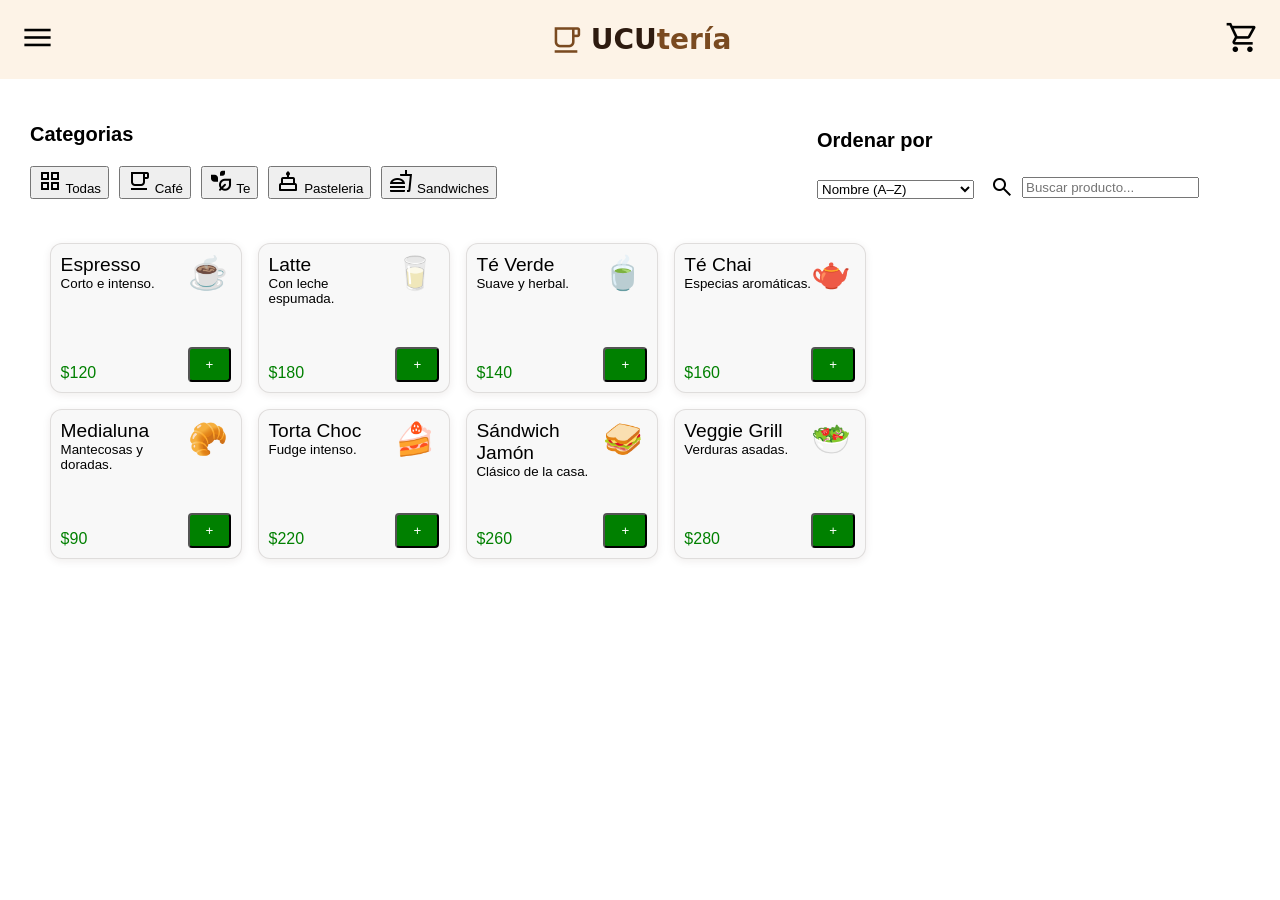
<file: src/index.html>
<!DOCTYPE html>
<html lang="en">

<head>
    <meta charset="UTF-8">
    <title>Ucuteria</title>
    <link rel="stylesheet" href="style.css">
    <script type="module" src="main.js" defer></script>
    <link href="https://fonts.googleapis.com/css2?family=Material+Symbols+Outlined:opsz,wght,FILL,GRAD@24,400,0..1,0"
        rel="stylesheet">
    <meta name="viewport" content="width=device-width, initial-scale=1.0">
</head>

<body>
    <!--  Header  -->
    <div class="header">
        <div class="burger">
            <div class="header-logo">
                <button class="btn-logo" onclick="menuMovil.showModal()" aria-label="Abrir menú">
                    <span class="material-symbols-outlined">menu</span>
                </button>
            </div>
            <dialog id="menuMovil">
                <ul>
                    <li><a href="/">Inicio</a></li>
                    <li><a href="/nosotros">Nosotros</a></li>
                    <li><a href="/contacto">Contacto</a></li>
                </ul>
                <button onclick="menuMovil.close()">Cerrar</button>
            </dialog>
        </div>
        <div class="logo">
            <a class="logo" href="">
                <span class="material-symbols-outlined">local_cafe</span>
                <span>UCU<span>tería</span></span>
            </a>
        </div>
        <div class="cart">
            <div class="header-logo">
                <span class="material-symbols-outlined">shopping_cart</span>
            </div>

        </div>
    </div>

    <main>
        <!--  Filtros  -->
        <section class="filtros">
            <div class="categorias">
                <h3 class="filter-title">Categorias</h3>
                <ul class="lista-categorias">
                    <li>
                        <button class="categoria categoria--activa" aria-pressed="true">
                            <span class="material-symbols-outlined">grid_view</span>
                            Todas
                        </button>
                    </li>
                    <li>
                        <button class="categoria" aria-pressed="false">
                            <span class="material-symbols-outlined">local_cafe</span>
                            Café
                        </button>
                    </li>
                    <li>
                        <button class="categoria" aria-pressed="false">
                            <span class="material-symbols-outlined">temp_preferences_eco</span>
                            Te
                        </button>
                    </li>
                    <li>
                        <button class="categoria" aria-pressed="false">
                            <span class="material-symbols-outlined">cake</span>
                            Pasteleria
                        </button>
                    </li>
                    <li>
                        <button class="categoria" aria-pressed="false">
                            <span class="material-symbols-outlined">fastfood</span>
                            Sandwiches
                        </button>
                    </li>
                </ul>
            </div>
            <div class="search-container">
                <div class="ordenarx">
                    <h3 class="filter-title">Ordenar por</h3>
                    <select class="orden" id="orden">
                        <option>Nombre (A–Z)</option>
                        <option>Nombre (Z–A)</option>
                        <option>Precio: menor a mayor</option>
                    </select>
                </div>
                <div class="buscador">
                    <span class="material-symbols-outlined">search</span>
                    <input type="search" id="buscar" placeholder="Buscar producto...">
                </div>
            </div>
        </section>

        <section class="list-container">
            <!--  Lista de los productos  -->
            <div class="lista"></div>
        </section>
    </main>
</body>

</html>
</file>
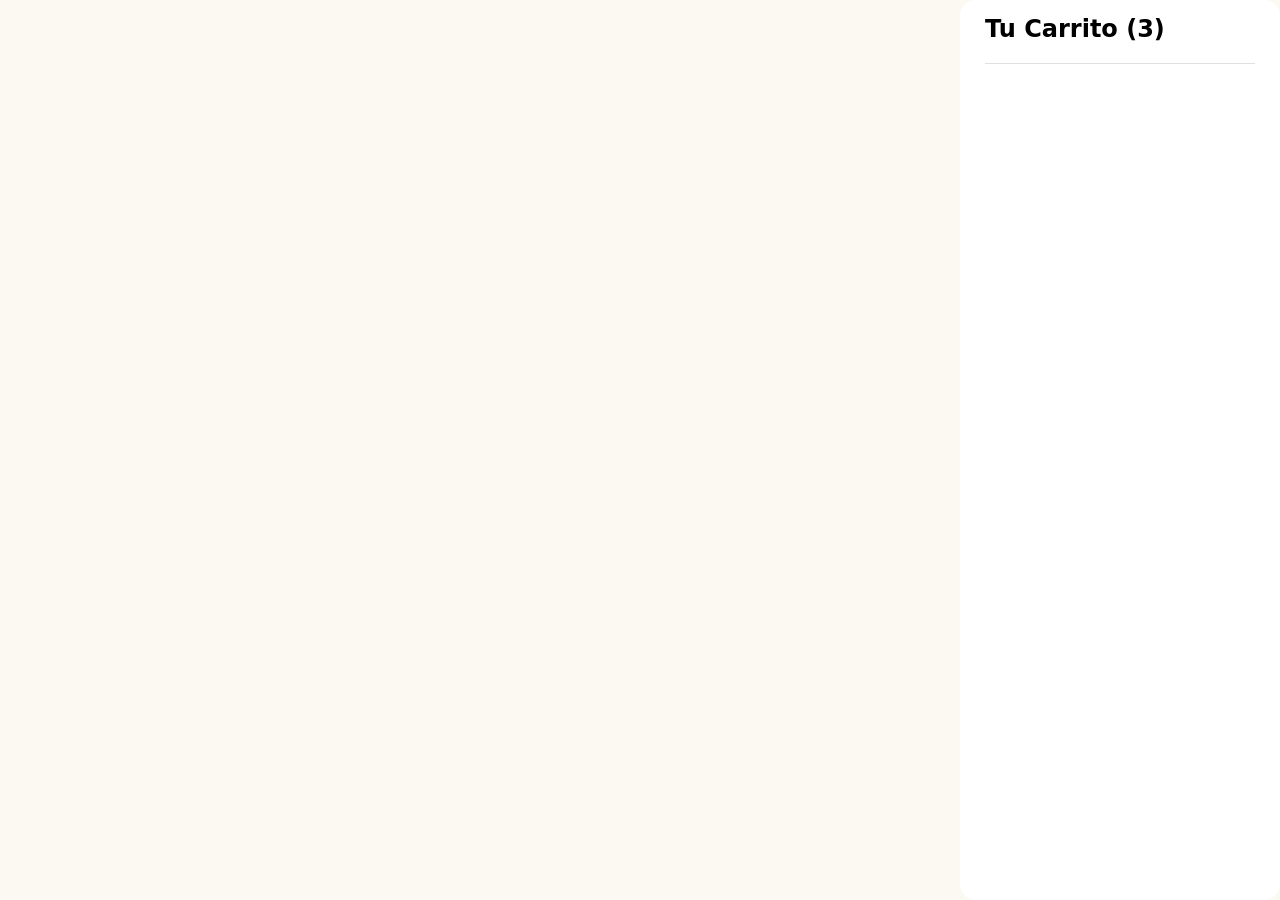
<file: src/carrito/carrito.html>
<!doctype html>
<html lang="es">
  <head>
      <meta charset="UTF-8">
      <meta name="viewport"
            content="width=device-width, user-scalable=no, initial-scale=1.0, maximum-scale=1.0, minimum-scale=1.0">
      <meta http-equiv="X-UA-Compatible" content="ie=edge">
      <title>Carrito</title>
      <link rel="stylesheet" href="carrito.css">
  </head>
  <body>
    <div class="background">
      <div class="cart">
        <h2>Tu Carrito (3)</h2>
        <hr>
      </div>
    </div>
  </body>
</html>
</file>
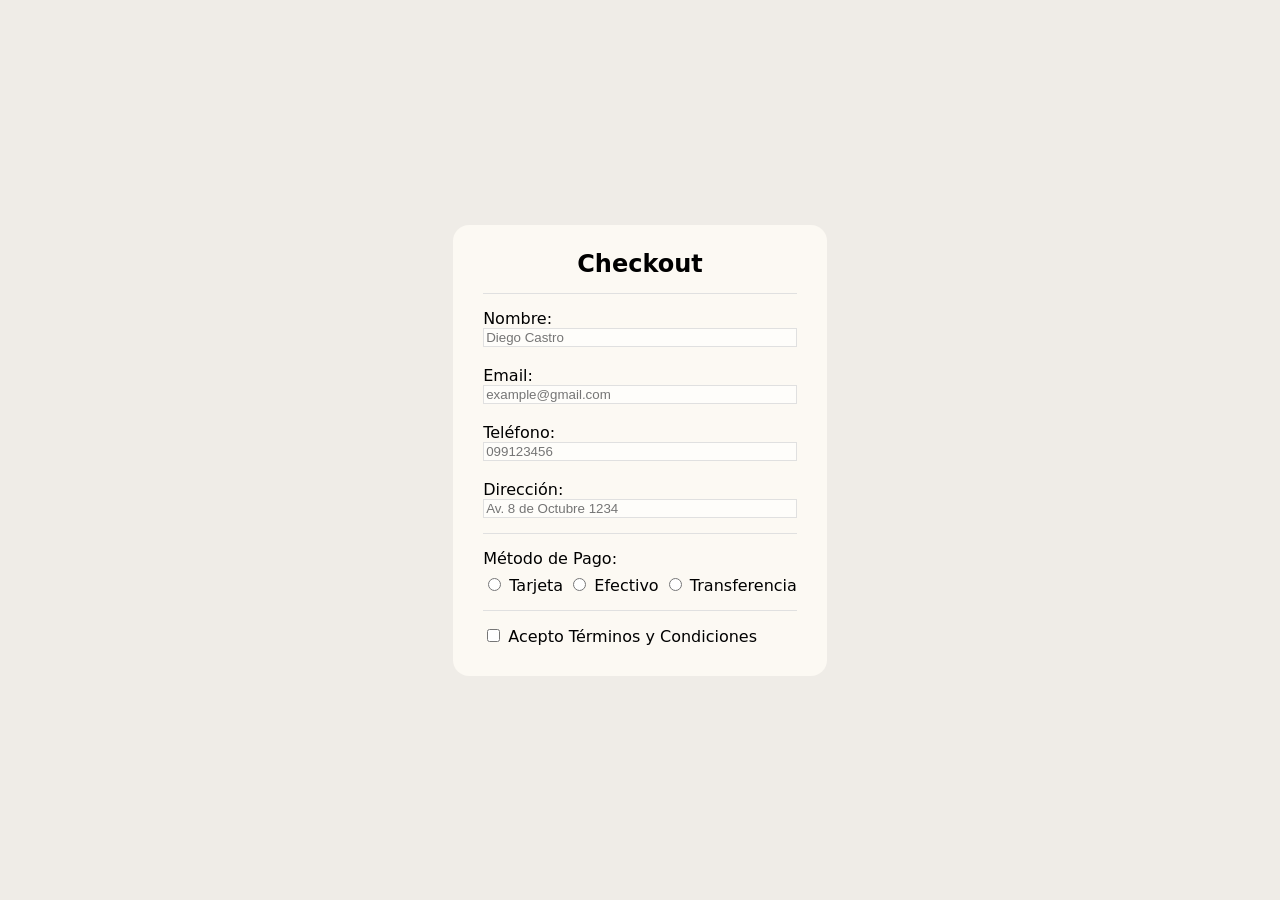
<file: src/formulario/formulario.html>
<!doctype html>
<html lang="es">
  <head>
      <meta charset="UTF-8">
      <meta name="viewport"
            content="width=device-width, user-scalable=no, initial-scale=1.0, maximum-scale=1.0, minimum-scale=1.0">
      <meta http-equiv="X-UA-Compatible" content="ie=edge">
      <title>Formulario</title>
    <link rel="stylesheet" href="formulario.css">
  </head>
  <body>
      <div class="background">
        <div class="modal">
          <form>
            <h2>Checkout</h2>
            <hr>
            <fieldset class="container datos-personales">
              <label for="name">Nombre:</label>
              <input type="text" id="name" placeholder="Diego Castro">

              <br>
              <label for="email">Email:</label>
              <input type="email" id="email" placeholder="example@gmail.com">

              <br>
              <label for="tel">Teléfono:</label>
              <input type="tel" id="tel" pattern="^(09[1-9]\d{6}|[24]\d{7})$" placeholder="099123456">

              <br>
              <label for="dir">Dirección:</label>
              <input type="text" id="dir" placeholder="Av. 8 de Octubre 1234">
            </fieldset>
            <hr>
            <fieldset class="container metodos-pago">
              <p>Método de Pago:</p>

              <input type="radio" name="pago" id="tarjeta" value="tarjeta">
              <label for="tarjeta">Tarjeta</label>

              <input type="radio" name="pago" id="efectivo" value="efectivo">
              <label for="efectivo">Efectivo</label>

              <input type="radio" name="pago" id="transferencia" value="transferencia">
              <label for="transferencia">Transferencia</label>
            </fieldset>
            <hr>
            <input id="check" type="checkbox">
            <label for="check">Acepto Términos y Condiciones</label>
          </form>
        </div>
      </div>
  </body>
</html>
</file>
<file: src/style.css>
body {
    /*background-color: #ddc9b6;*/
    font-family: Arial, Helvetica, sans-serif;
    margin: 0;
}

.header {
    background-color: #FDF3E7;
    display: flex;
    align-items: center;
    justify-content: space-between;
    /* logo a la izq, nav a la der */
    gap: 20px;
    padding: 20px 20px;
}

dialog {
    border: 0;
    border-radius: 12px;
    padding: 24px;
    max-width: 400px;
    box-shadow: 0 10px 40px rgba(0, 0, 0, .2);
}

dialog::backdrop {
    /* el fondo oscuro detrás */
    background: rgba(0, 0, 0, .5);
}

.logo {
    display: inline-flex;
    align-items: center;
    gap: 8px;
    font: 800 28px system-ui, sans-serif;
    color: #2E1B10;
    text-decoration: none;
}

.logo .material-symbols-outlined {
    font-size: 34px;
    color: #7A4A20;
}

.logo span span:last-child {
    font-weight: 600;
    color: #7A4A20;
}

.header-logo .material-symbols-outlined {
    font-size: 35px;
}

.btn-logo {
    background: none;
    border: 0;
    padding: 0;
    color: inherit;
    cursor: pointer;
    line-height: 0;
}

.btn-logo:focus-visible {
    outline: 2px solid #7A4A20;
    outline-offset: 4px;
    border-radius: 4px;
}

main {
    padding: 0 30px;
}

.filtros {
    display: grid;
    grid-template-columns: minmax(0, 1fr) auto;
    align-items: flex-end;
    gap: 20px;
    margin: 24px 0;
}

.filter-title {
    font-size: 20px;
}



.lista-categorias {
    list-style: none;
    margin: 0;
    padding: 0;
    display: flex;
    gap: 10px;
    flex-wrap: wrap;
}



.search-container {
    display: flex;
    align-items: flex-end;
    justify-content: flex-end;
    gap: 16px;
}

.ordenarx {
    display: flex;
    flex-direction: column;
    gap: 8px;
}

.buscador {
    display: flex;
    align-items: center;
    gap: 8px;
    min-width: 260px;
}


/*  Lista de productos  */
.list-container {
    place-items: center;
}

.lista {
    display: grid;
    gap: 16px;
    grid-template-columns: 1fr;
    padding: 20px;
    justify-items: center;
    width: fit-content;
    /* base: móvil */
}


@media (min-width: 481px) and (max-width: 768px) {
    .filtros {
        grid-template-columns: 1fr;
    }

    .search-container {
        justify-content: space-between;
    }

    .buscador {
        flex: 1;
    }

    .lista {
        grid-template-columns: repeat(2, 1fr);
    }
}

@media (max-width: 480px) {
    .filtros {
        grid-template-columns: 1fr;
    }

    .search-container {
        flex-direction: column;
        align-items: stretch;
    }

    .ordenarx,
    .buscador {
        width: 100%;
    }

    .orden,
    #buscar {
        width: 100%;
    }
}

@media (min-width: 769px) {
    .lista {
        grid-template-columns: repeat(4, 1fr);
    }
}

.card {
    height: 150px;
    max-width: 250px;
    width: 100%;
    box-sizing: border-box;
    display: flex;
    align-items: center;
    justify-content: space-between;
    padding: 5%;
    border: 1px solid rgba(46, 27, 16, 0.12);
    border-radius: 12px;
    box-shadow: 0 2px 8px rgba(46, 27, 16, 0.08);
    transition: border-color 0.2s ease, box-shadow 0.2s ease;
    background-color: rgb(248, 248, 248);

}

.card:hover {
    border-color: rgba(46, 27, 16, 0.22);
    box-shadow: 0 8px 22px rgba(46, 27, 16, 0.14);
}

.no-margin {
    margin: 0;
}

.info-prod {
    height: 100%;
    display: flex;
    flex-direction: column;
    justify-content: space-between;
}

.name-prod {
    font-size: larger;
}

.desc-prod {
    font-size: smaller;
}

.price-prod {
    font-size: medium;
    color: green;
}

.images-prod {
    height: 100%;
    display: flex;
    flex-direction: column;
    justify-content: space-between;
}

.icono {
    font-size: 200%;
}

.button-add {
    margin-left: auto;
    display: flex;
    background-color: green;
    color: white;
    padding: 8px 16px;
    border-radius: 4px;
}

.button-add:hover {
    background-color: rgb(8, 75, 8);
    cursor: pointer;
}
</file>
<file: src/carrito/carrito.css>
body {
    margin: 0;
    background-color: #FCF9F3;
    font-family: system-ui, -apple-system, BlinkMacSystemFont, 'Segoe UI', Roboto, Helvetica, Arial, sans-serif;
}

.background {
    width: 100vw;
    background-color: rgba(0,0,0,5%);
    position: relative;
}

.cart {
    height: 100vh;
    background-color: #fff;
    width: 25%;
    padding: 15px 25px 10px;
    box-sizing: border-box;
    position: absolute;
    top: 0;
    right: 0;
    border-radius: 16px;
}

.cart > h2 {
    margin-top: 0;
}

hr {
    border: none;
    height: 1px;
    background-color: #e0e0e0;
}
</file>
<file: src/formulario/formulario.css>
body {
    margin: 0;
    background-color: #FCF9F3;
    font-family: system-ui, -apple-system, BlinkMacSystemFont, 'Segoe UI', Roboto, Helvetica, Arial, sans-serif;
}

.background {
    width: 100vw;
    height: 100vh;
    background-color: rgba(0,0,0,5%);
    display: flex;
    justify-content: center;
    align-items: center;
}

.modal {
    background-color: #FCF9F3;
    padding: 30px;
    padding-top: 25px;
    border-radius: 16px;
}

form > h2 {
    margin-top: 0;
    margin-bottom: 5px;
    text-align: center;
}

.container {
    border-radius: 16px;
    border: none;
    margin: 0;
    padding: 0;
}

.datos-personales {
    display: flex;
    justify-content: center;
    flex-direction: column;
}

fieldset > p {
    margin-top: 0;
    margin-bottom: 7px;
}

hr {
    border: none;
    height: 1px;
    background-color: #e0e0e0;
    margin: 15px 0;
}

input {
    border: #e0e0e0 solid 1px;
    background-color: rgba(255, 255, 255, 65%);
}
</file>
